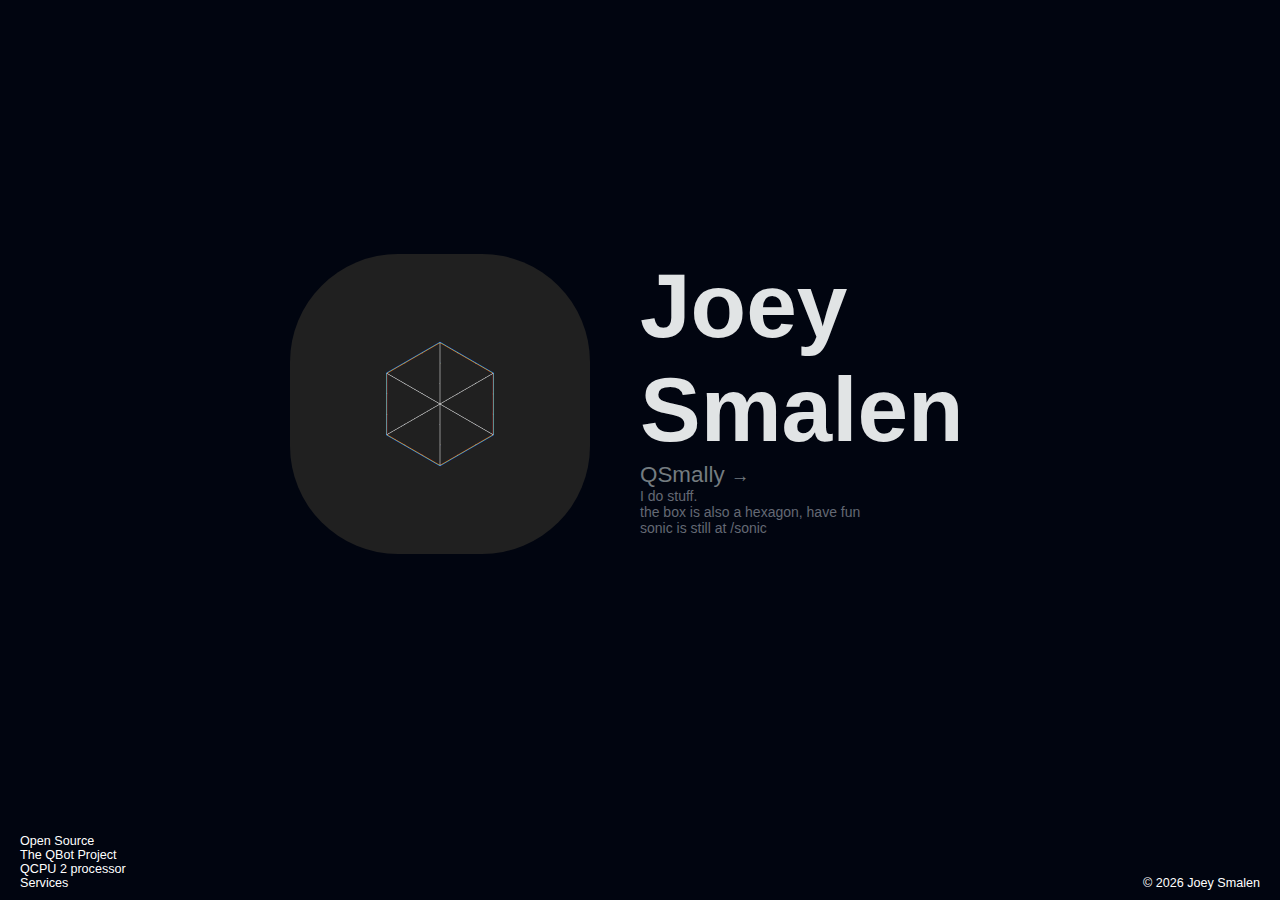
<file: index.html>
<!--
    © Joey Smalen. All rights reserved.
-->

<!DOCTYPE html>

<html lang="en">
<head>
    <meta charset="utf-8"/>
	<meta name="viewport" content="width=device-width, initial-scale=1, user-scalable=no, viewport-fit=cover"/>

	<title>QSmally - Joey Smalen</title>
	<link rel="icon" href="favicon.ico" type="image/x-icon"/>
	<link rel="shortcut icon" href="favicon.ico" type="img/x-icon"/>

	<link href="styling.css" rel="stylesheet" type="text/css"/>

	<meta property="title" 		 content="QSmally - Joey Smalen"/>
	<meta property="description" content="Smally's personal home page (but not PHP)"/>
	<meta name="keywords" 	     content="qsmally, joey, smalen"/>
    <meta name="author" 		 content="© Joey Smalen"/>
</head>
<body>

<!-- Page content -->
<main>
    <div class="two-column">
        <div class="content content-center">
            <img class="rounded" src="profile.png" alt="Q">
        </div>

        <div class="content content-left">
            <div class="text-headline">Joey Smalen</div>

            <div class="text-subheadline">
                <a href="/github">QSmally</a>
                <small>&rarr;</small>
            </div>

            <div class="text-subtext">I do stuff.</div>
            <div class="text-subtext">the box is also a hexagon, have fun</div>
            <div class="text-subtext">sonic is still at <a href="/sonic">/sonic</a></div>
        </div>
    </div>
</main>

<!-- Footer -->
<footer>
    <div>
        <div class="entity"><a href="/repositories">Open Source</a></div>
        <div class="entity"><a href="/qbot">The QBot Project</a></div>
        <div class="entity"><a href="/qcpu">QCPU 2 processor</a></div>
        <div class="entity-bold"><a href="/contact">Services</a></div>
    </div>

    <div>
        <div class="entity-bold">
            <a href="privacy.html">&copy; <span id="year"></span> Joey Smalen</a>
        </div>
    </div>
</footer>

<!-- Dynamic year -->
<script>
    document.getElementById("year").innerText = new Date().getFullYear();
</script>

</body>
</html>
</file>
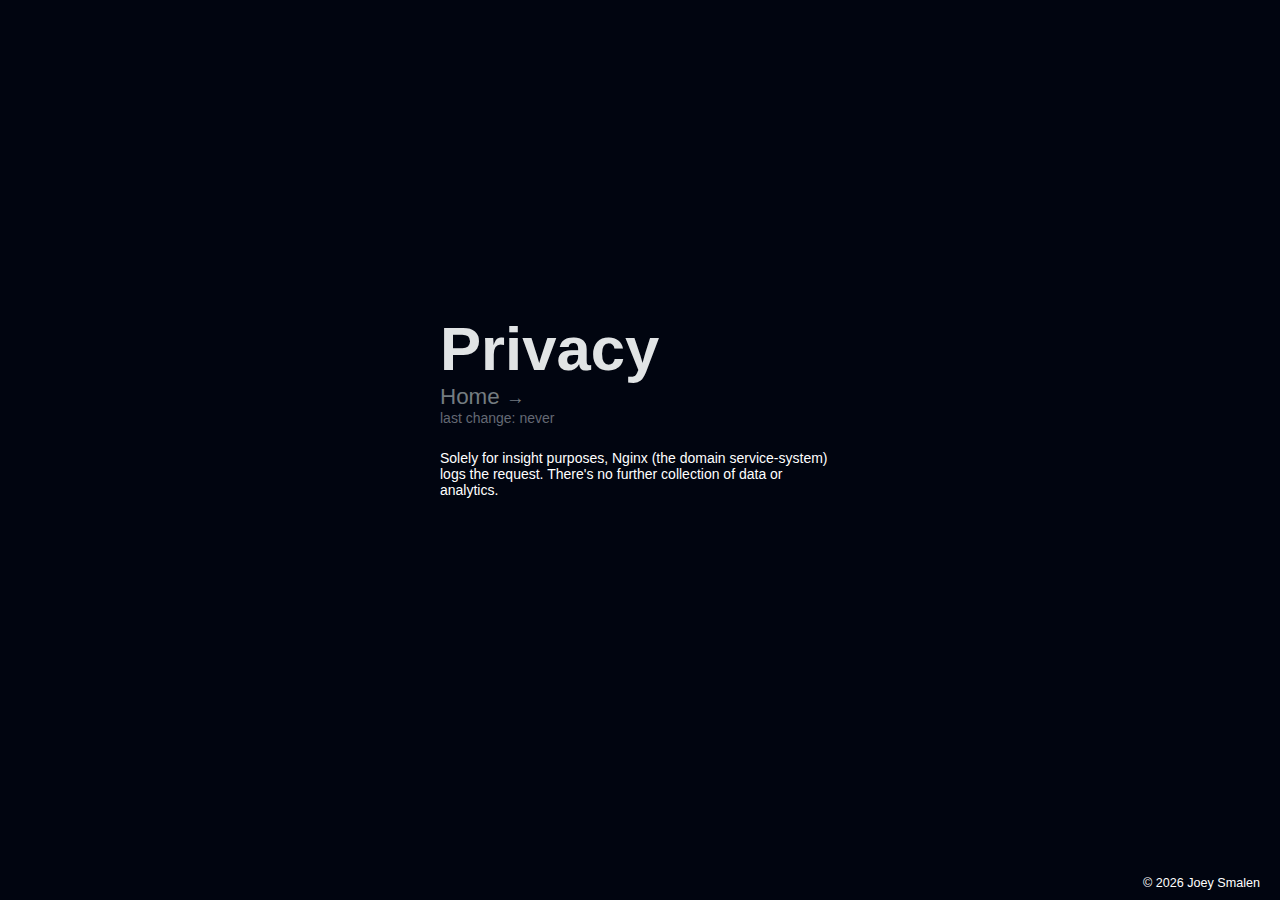
<file: privacy.html>
<!--
    © Joey Smalen. All rights reserved.
-->

<!DOCTYPE html>

<html lang="en">
<head>
    <meta charset="utf-8"/>
	<meta name="viewport" content="width=device-width, initial-scale=1, user-scalable=no, viewport-fit=cover"/>

	<title>QSmally - Privacy</title>
	<link rel="icon" href="favicon.ico" type="image/x-icon"/>
	<link rel="shortcut icon" href="favicon.ico" type="img/x-icon"/>

	<link href="styling.css" rel="stylesheet" type="text/css"/>

	<meta property="title" 		 content="QSmally - Privacy"/>
	<meta property="description" content="Smally's very simple privacy statement"/>
	<meta name="keywords" 	     content="qsmally, joey, smalen, privacy"/>
    <meta name="author" 		 content="© Joey Smalen"/>
</head>
<body>

<!-- Page content -->
<main>
    <div class="content content-left">
        <div class="text-headline-2">Privacy</div>

        <div class="text-subheadline">
            <a href="index.html">Home</a>
            <small>&rarr;</small>
        </div>

        <div class="text-subtext">last change: never</div>

        <div class="text-body">
            Solely for insight purposes, Nginx (the domain service-system) logs the request.

            There's no further collection of data or analytics.
        </div>
    </div>
</main>

<!-- Footer -->
<footer>
    <div>
        <!-- Empty left side -->
    </div>

    <div>
        <div class="entity-bold">&copy; <span id="year"></span> Joey Smalen</div>
    </div>
</footer>

<!-- Dynamic year -->
<script>
    document.getElementById("year").innerText = new Date().getFullYear();
</script>

</body>
</html>
</file>
<file: styling.css>
/*
    © Joey Smalen. All rights reserved.
*/

* {
    margin: 0;
    padding: 0;
}

html {
    background: #010510;
    color: #fff;
}

body {
    font-family: -apple-system, BlinkMacSystemFont, "Segoe UI", Helvetica, Arial, sans-serif, "Apple Color Emoji", "Segoe UI Emoji", "Segoe UI Symbol";
    font-size: 14px;
    height: calc(100% + (var(--safe-area-inset-top) + var(--safe-area-inset-bottom)));
    padding-top: constant(safe-area-inset-top);
    padding-top: env(safe-area-inset-top);
}

/* Layout */

main {
    align-items: center;
    display: flex;
    flex-direction: column;
    justify-content: center;
    min-height: 90vh;
    overflow: hidden;
}

main img {
    width: 75%;
}

.two-column {
    position: inline;
}

.two-column > * {
    float: left;
}

.content {
    width: 400px;
}

.content-center {
    text-align: center;
}

.content-left {
    text-align: left;
}

footer {
    overflow: hidden;
}

footer > * {
    bottom: 0;
    font-size: 90%;
    margin: 10px 20px;
    position: absolute;
}

footer > *:last-child {
    right: 0;
}

/* Style override */

a {
    color: inherit;
    text-decoration: none;
    transition: ease-in 70ms;
}

a:hover {
    color: #fff;
    font-weight: 750 !important;
}

b, strong {
    font-weight: 600;
}

/* Text style */

.text-headline {
    color: rgb(225, 228, 229);
    font-size: 6.5em;
    font-weight: 900;
}

.text-headline-2 {
    color: rgb(225, 228, 229);
    font-size: 4.4em;
    font-weight: 750;
}

.text-subheadline {
    color: rgb(116, 124, 128);
    font-size: 1.6em;
    font-weight: 500;
}

.text-subtext {
    color: rgb(100, 105, 116);
}

.text-body {
    padding-top: 24px;
}

.rounded {
    border-radius: 36%;
}

.entity {
    font-weight: 300;
}

.entity-bold {
    font-weight: 475;
}

/* Responsive */

@media screen and (max-width: 800px) {
    .content {
        width: 100%;
    }

    .text-headline,
    .text-headline-2,
    .text-subheadline,
    .text-subtext,
    .text-body {
        padding-left: 9vh;
        padding-right: 9vh;
    }

    main {
        min-height: 80vh;
    }

    main img {
        width: 35%;
    }
}

@media screen and (max-width: 425px) {
    .content {
        font-size: 75%;
    }

    footer > *:last-child {
        float: none;
        text-align: right;
    }
}
</file>
